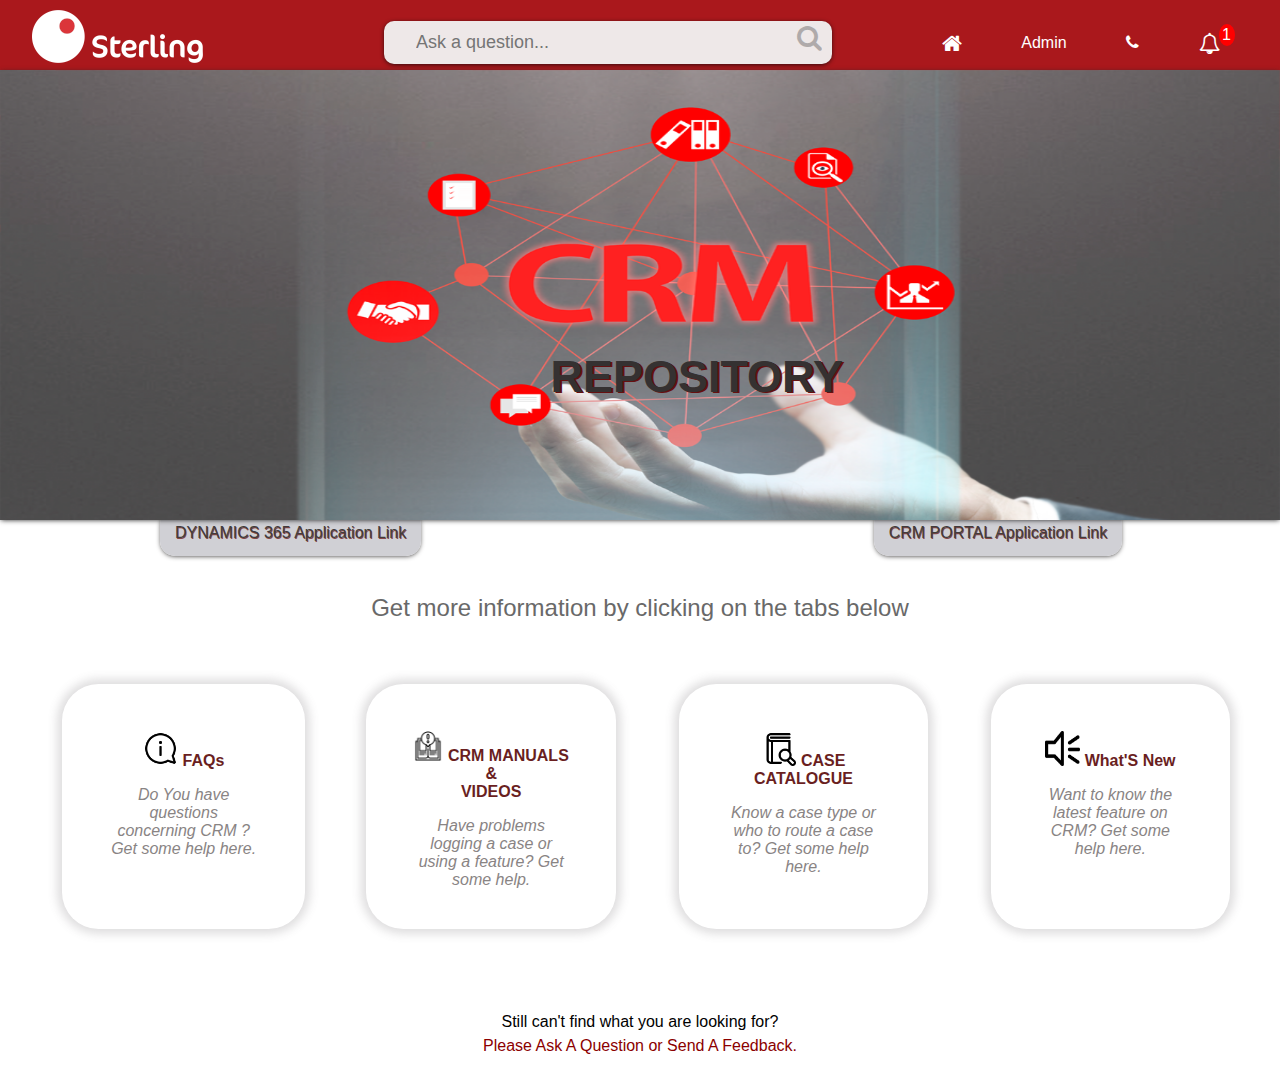
<file: index.html>
<!DOCTYPE html>
<html lang="en">

<head>
    <meta charset="UTF-8">
    <meta http-equiv="X-UA-Compatible" content="IE=edge">
    <meta name="viewport" content="width=device-width, initial-scale=1.0">
    <title>CRM Repository</title>
    <link rel="stylesheet" href="style.css">
    <link rel="stylesheet" href="https://cdnjs.cloudflare.com/ajax/libs/font-awesome/4.7.0/css/font-awesome.min.css">
</head>

<body>
    <div class="banner">
        <div>
            <img src="./images/Sterling_Portal_Logo.png" alt="sterling bank logo" class="sterl-logo" />

            <span class="hamburger"> <i class="fa fa-bars fa-2x"></i></span>

        </div>
        <ul class="nav">
            <div class="top-links">
                <li><a href="http://127.0.0.1:5500/"><i class="fa fa-home fa-lg"></i></a></li>
                <li><a href="./admin.html" class="new">Admin</a></li>
                <li><a href="http://127.0.0.1:5500/contact-us.html"><i class="fa fa-phone"></i>
                    </a></li>
                <li><a href="./what-new.html" class="new" target="_blank"><i class="fa fa-bell-o fa-lg"></i></a>
                    <a href="#" class="notification"><span class="badge">1</span></a>
                </li>
            </div>
        </ul>
    </div>
    <form>
        <div class="for-search">
            <label for="searchb" class="searchb"></label>
            <input type="text" id="searchb" placeholder="Ask a question..." name="search" class="inputt">
            <button class="search-but"><i class="fa fa-search fa-2x"></i></button>
        </div>
    </form>

    <div>
        <img src="./images/CRM-for-businesses.png" alt="crm picture" class="keyboard">
    </div>
    <div class="crm-links">
        <a href="https://sterlingbank.crm4.dynamics.com/" target="_blank" class="d365">DYNAMICS 365 Application Link</a>
        <a href="https://sterlingbankd365userportalprod.powerappsportals.com/" target="_blank" class="portal">CRM PORTAL
            Application Link</a>
    </div>
    <div class="repo">REPOSITORY</div>


    <h2 class="befor-tabs">Get more information by clicking on the tabs below</h2>

    <div class=" parent-box">
        <a href="http://127.0.0.1:5500/faq.html" class="link-box">
            <div class=" boxes">
                <img src="./images/faqq.png" class="icon" alt="faq icon">
                <b> FAQs</b>
                <em>
                    <P>Do You have questions concerning CRM ?
                        Get some help here.</P>
                </em>
            </div>
        </a>

        <a href="https://sterlingbankng.sharepoint.com/:f:/s/CRMTEAM/EglpJXOOFihIlAVuAeeyMuMBL1Mre--4ZSSI3ahmyPCLLg?e=Jxj2cK"
            target="_blank" class="link-box">
            <div class=" boxes">
                <img src="./images/manuall.png" class="iconn" alt="manual icon">
                <b> CRM MANUALS & <br>
                    VIDEOS </b>
                <em>
                    <p>Have problems logging a case or using a feature? Get some help.</p>
                </em>
            </div>
        </a>

        <a href="https://sterlingbankng.sharepoint.com/:x:/s/CRMTEAM/Edutfcwvo_NIoyUXlEytF3IBORtHcirEA1T_08N2vFJ03Q?e=1bJJv3"
            target="_blank" class="link-box">
            <div class=" boxes">
                <img src="./images/catalogue.png" class="icon" alt="case catalogue icon">
                <b>CASE CATALOGUE</b>
                <em>
                    <p>Know a case type or who to route a case to? Get some help here.</p>
                </em>
            </div>
        </a>

        <a href="http://127.0.0.1:5500/what-new.html" target="_blank" class="link-box">
            <div class=" boxes">
                <img src="./images/announcement.png" class="icon" alt="notice icon">
                <b> What'S New</b>
                <em>
                    <p>Want to know the latest feature on CRM? Get some help here.</p>
                </em>
            </div>
        </a>



    </div>
    <div class="ask-us">
        <P>Still can't find what you are looking for?</p>
        <a href="http://127.0.0.1:5500/contact-us.html" class="click-here">
            <p>Please Ask A Question or Send A Feedback.</p>
        </a>
    </div>

</body>

</html>
</file>
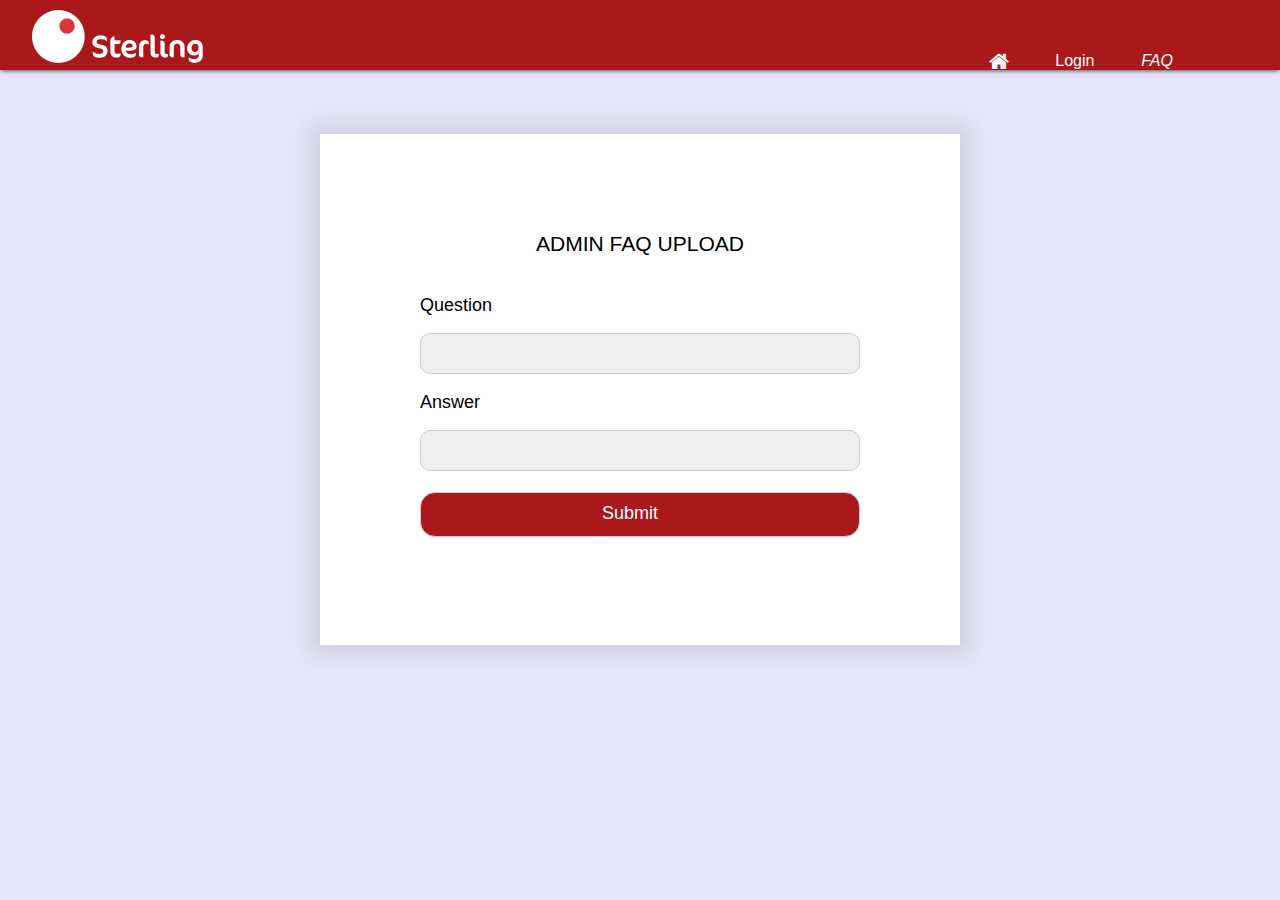
<file: admin.html>
<!DOCTYPE html>
<html lang="en">

<head>
    <meta charset="UTF-8">
    <meta http-equiv="X-UA-Compatible" content="IE=edge">
    <meta name="viewport" content="width=device-width, initial-scale=1.0">
    <title>Admin-FAQ</title>
    <link rel="stylesheet" href="admin.css">
    <link rel="stylesheet" href="https://cdnjs.cloudflare.com/ajax/libs/font-awesome/4.7.0/css/font-awesome.min.css">
</head>

<body>
    <div class="banner">
        <img src="./images/Sterling_Portal_Logo.png" alt="sterling bank logo" class="sterl-logo" />

        <span class="hamburger"> <i class="fa fa-bars fa-2x"></i></span>

        <ul class="nav">
            <div class="top-links">
                <li><a href="http://127.0.0.1:5500/"><i class="fa fa-home fa-lg"></i></a></li>
                <li><a href="http://127.0.0.1:5500/login.html">Login</a></li>
                <li><a href="./faq.html" class="new">FAQ</a></li>
            </div>
        </ul>
    </div>


    <div class="contact">
        <h3 class="admin">ADMIN FAQ UPLOAD</h3>
        <form action="/faq.html">
            <label for="namee">Question</label><br>
            <input type="text" id="namee" name="namee"><br>
            <label for="textarea">Answer</label><br>
            <input type="textarea" id="textarea" name="details"><br>
            <input type="submit">
        </form>
    </div>

</body>

</html>
</file>
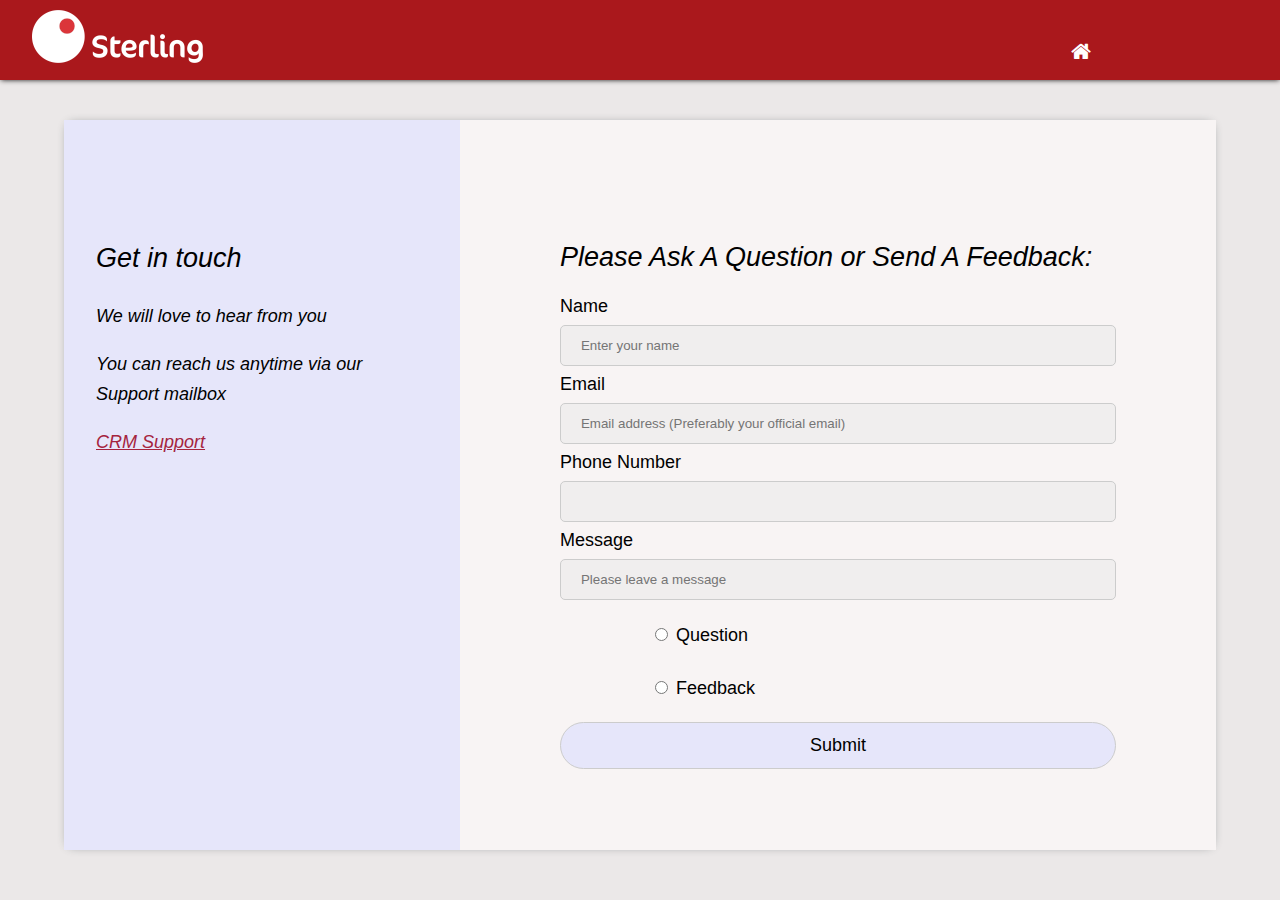
<file: contact-us.html>
<!DOCTYPE html>
<html lang="en">

<head>
    <meta charset="UTF-8">
    <meta http-equiv="X-UA-Compatible" content="IE=edge">
    <meta name="viewport" content="width=device-width, initial-scale=1.0">
    <title>Contact Us</title>
    <link rel="stylesheet" href="contact-us.css">
    <link rel="stylesheet" href="https://cdnjs.cloudflare.com/ajax/libs/font-awesome/4.7.0/css/font-awesome.min.css">
</head>

<body>
    <div class="banner">
        <img src="./images/Sterling_Portal_Logo.png" alt="sterling bank logo" class="sterl-logo" />
        <span class="hamburger"> <i class="fa fa-bars fa-2x"></i></span>
        <ul class="nav">
            <div class="top-links">
                <li><a href="http://127.0.0.1:5500/"><i class="fa fa-home fa-lg"></i></a></li>
            </div>
        </ul>
    </div>

    <div class="container">
        <section class=" empty">
            <h2>Get in touch</h2>
            <div class=" in-touch">
                <p>We will love to hear from you</p>
                <p>You can reach us anytime via our Support mailbox</p>
                <p><a href="mailto:dynamics365crm.support@sterling.ng" target="_blank" class="maill">CRM Support</a>
                </p>
            </div>
        </section>

        <div class="contact">
            <h2 style="font-style: oblique;">Please Ask A Question or Send A Feedback: </h2>
            <form action="">
                <label for="namee">Name</label><br>
                <input type="text" id="namee" name="namee" placeholder="Enter your name"><br>
                <label for="emaill">Email</label><br>
                <input type="email" id="emaill" name="emaill"
                    placeholder="Email address (Preferably your official email)"><br>
                <label for="number">Phone Number</label><br>
                <input type="phone" id="number" name="number"><br>
                <label for="questions">Message</label><br>
                <input type="text" id="questions" name="questions" placeholder="Please leave a message"><br>
                <input type="radio" id="question" name="choice">
                <label for="question">Question</label><br>
                <input type="radio" id="feedback" name="choice">
                <label for="feedback">Feedback</label><br>
                <input type="submit">
            </form>
        </div>

    </div>


</body>

</html>
</file>
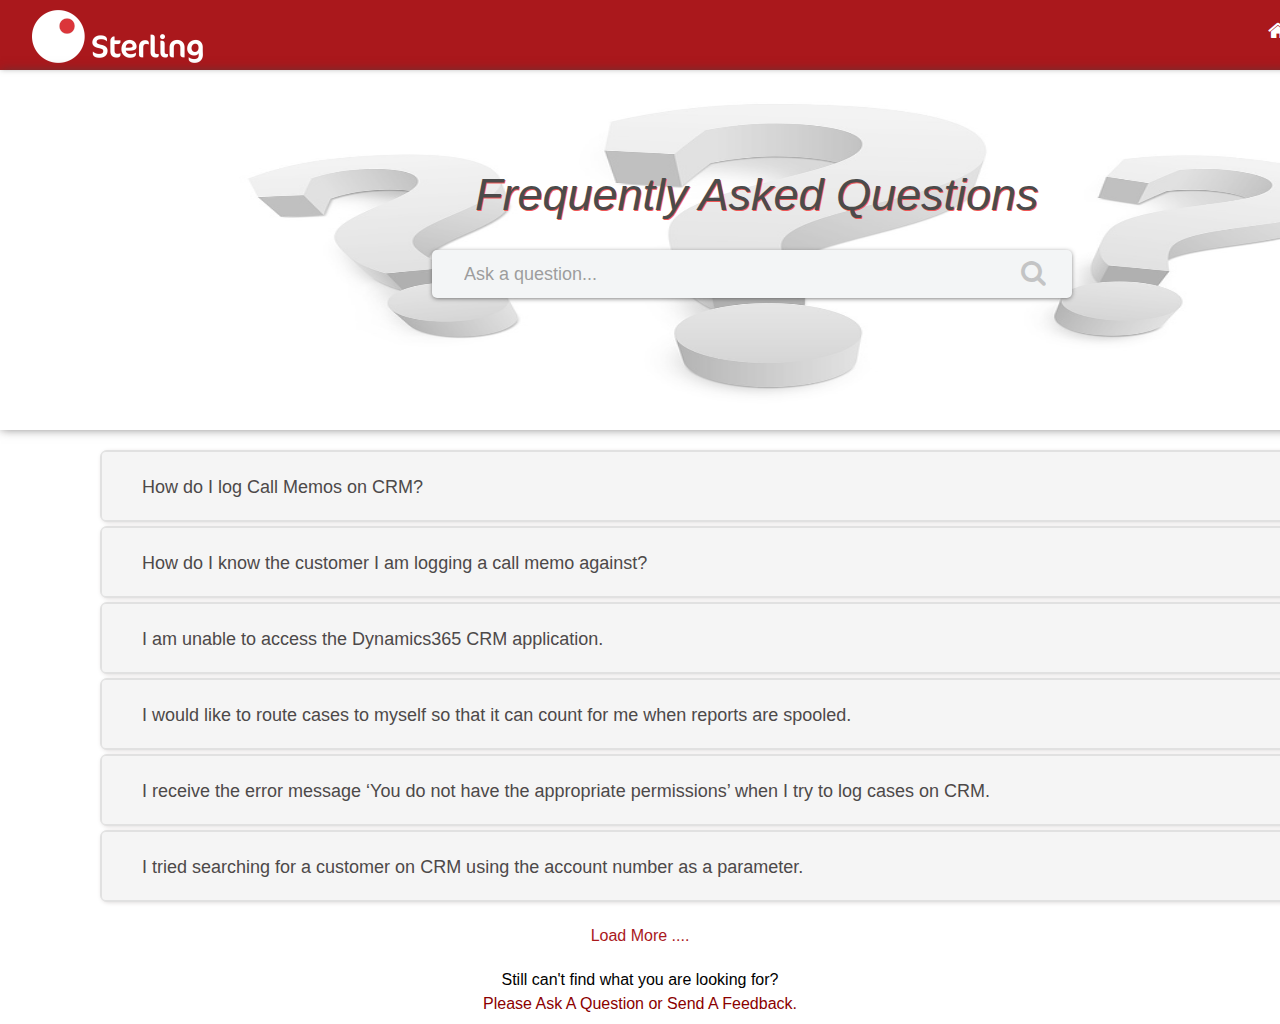
<file: faq.html>
<!DOCTYPE html>
<html lang="en">

<head>
    <meta charset="UTF-8">
    <meta http-equiv="X-UA-Compatible" content="IE=edge">
    <meta name="viewport" content="width=device-width, initial-scale=1.0">
    <title>FAQ</title>
    <link rel="stylesheet" href="faq.css">
    <link rel="stylesheet" href="https://cdnjs.cloudflare.com/ajax/libs/font-awesome/4.7.0/css/font-awesome.min.css">
</head>

<body>
    <div class="banner">
        <div>
            <img src="./images/Sterling_Portal_Logo.png" alt="sterling bank logo" class="sterl-logo" />

            <span class="hamburger"> <i class="fa fa-bars fa-2x"></i></span>

        </div>


        <ul class="nav">
            <div class="top-links">
                <li><a href="http://127.0.0.1:5500/"><i class="fa fa-home fa-lg"></i></a></li>
                <li><a href="./admin.html" class="new">Admin</a></li>
                <!-- <li><a href="http://127.0.0.1:5500/contact-us.html"><i class="fa fa-address-book fa-lg"></i> -->
                </a></li>
            </div>
        </ul>
    </div>

    <div class="container">
        <img src="./images/question-mark-452707_1280.jpeg" class="image" alt="faq image">
        <div class="textt">
            <p>Frequently Asked Questions</p>
        </div>

        <form>
            <div class="for-search">
                <label for="searchb" class="searchb"></label>
                <input type="text" id="searchb" placeholder="Ask a question..." name="search" class="inputt">
                <button class="search-but"><i class="fa fa-search fa-2x"></i></button>
            </div>
        </form>
    </div>


    <div class="faq">
        <section class="dbod">
            <input id="faq-a" type="checkbox">
            <label for="faq-a">
                <h4 class="question"><b>How do I log Call Memos on CRM?</b></h4>
                <div class="faq-arrow"></div>
                <p class="answer"> Portal User: <br>
                    Scroll to the menu on the top right area of the User Portal landing page
                    Select Individual or Company depending on the account. <br>
                    The Customer’s name pops up in the full name field on the left. <br>
                    Scroll down until you locate the “Create Call Memo” link and click
                    Open the Call Memo form, enter the required details and save. <br>
                    <br>
                    Dynamics365 User: <br>
                    Launch the Sterling Bank- Sales App.
                    Navigate to the left menu bar on your screen and click on Call Memos (under My Sales). <br>
                    On the top row bar, click on Call Memo (in between Phone Call and Service Activity) to open the
                    form. <br>
                    Enter the required fields and Save.
                </p>
        </section>
        </label>


        <section class="dbod">
            <input id="faq-b" type="checkbox">
            <label for="faq-b">
                <h4 class="question"><b>How do I know the customer I am logging a call memo against?</b></h4>
                <div class="faq-arrow"></div>
                <p class="answer">After selecting Individual or Corporate at the top right of the dashboard.
                    There is a Search view on the right.
                    Input the required parameter and click Search.
                    The customer’s name would be populated at the left side of the portal </p>
        </section>
        </label>


        <section class="dbod">
            <input id="faq-c" type="checkbox">
            <label for="faq-c">
                <h4 class="question"><b>I am unable to access the Dynamics365 CRM application.</b></h4>
                <div class="faq-arrow"></div>
                <p class="answer">A Dynamics365 license is required to access the application. We currently have a
                    limited number of licenses and are unable to assign D-365 licenses to all users. The available
                    alternative is to request access to the User Portal through Technology and Digital Compliance (IT
                    Control) on Request Management Portal. </p>
        </section>
        </label>


        <section class="dbod">
            <input id="faq-d" type="checkbox">
            <label for="faq-d">
                <h4 class="question"><b>I would like to route cases to myself so that it can count for me when reports
                        are spooled. </b></h4>
                <div class="faq-arrow"></div>
                <p class="answer">The systems (Dynamics365 and CRM User Portal) is synched to the Active Directory. The
                    system automatically assigns the case to you where you are not routing to another resolution team.
                    <br>
                    After filling the necessary fields, leave the ‘manual route to’ field blank.
                </p>
        </section>
        </label>


        <section class="dbod">
            <input id="faq-e" type="checkbox">
            <label for="faq-e">
                <h4 class="question"><b>I receive the error message ‘You do not have the appropriate permissions’ when I
                        try to log cases on CRM.</b></h4>
                <div class="faq-arrow"></div>
                <p class="answer">This Error message occurs when: <br>
                    You try to manual route Specific case Categories. For the case Categories (Specta Extreme, Specta
                    Basic, Dispute and Dispute NIB), the CRM system automatically routes these cases to the right
                    resolution teams. <br>
                    You try submitting a case after generating a case ID. </p>
        </section>
        </label>

        <section class="dbod">
            <input id="faq-f" type="checkbox">
            <label for="faq-f">
                <h4 class="question"><b>I tried searching for a customer on CRM using the account number as a
                        parameter.</b></h4>
                <div class="faq-arrow"></div>
                <p class="answer">The available parameters in searching for a customer on CRM are- <br>
                    Name <br>
                    BVN <br>
                    The customer’s registered phone number <br>
                    The Customer’s Email Address <br>
                    The Customer ID/Base Number/CIF </p>
        </section>
        </label>
    </div>

    <a href="#">
        <div class="load">Load More ....</div>
    </a>

    <div class="ask-us">
        <P>Still can't find what you are looking for?</p>
        <a href="http://127.0.0.1:5500/contact-us.html" class="click-here">
            <p>Please Ask A Question or Send A Feedback.</p>
        </a>
    </div>
    <script src="./faq.js"></script>
</body>

</html>
</file>
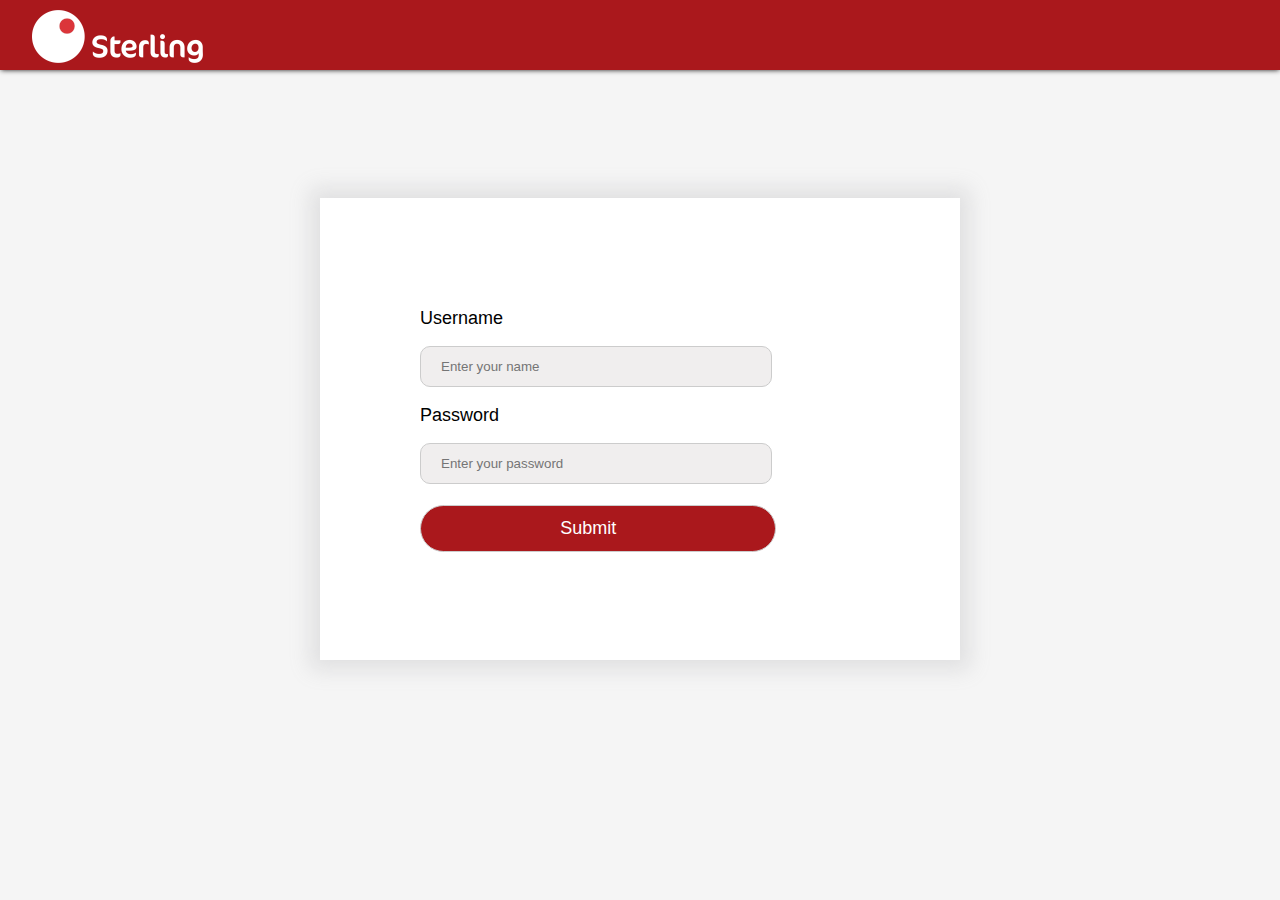
<file: login.html>
<!DOCTYPE html>
<html lang="en">

<head>
    <meta charset="UTF-8">
    <meta http-equiv="X-UA-Compatible" content="IE=edge">
    <meta name="viewport" content="width=device-width, initial-scale=1.0">
    <title>LOGIN</title>
    <link rel="stylesheet" href="login.css">
    <link rel="stylesheet" href="https://cdnjs.cloudflare.com/ajax/libs/font-awesome/4.7.0/css/font-awesome.min.css">
</head>

<body>

    <div class="banner">
        <img src="./images/Sterling_Portal_Logo.png" alt="sterling bank logo" />

        <ul class="nav">
            <div class="top-links">
                <li><a href="http://127.0.0.1:5500/"><i class="fa fa-home fa-lg"></i></a></li>

            </div>
        </ul>
    </div>

    <div class="contact">
        <form action="./admin.html">
            <label for="namee">Username</label><br>
            <input type="text" id="namee" name="namee" placeholder="Enter your name"><br>
            <label for="Password">Password</label><br>
            <input type="password" id="email" name="emaill" placeholder="Enter your password"><br>
            <input type="submit">
        </form>
    </div>

</body>

</html>
</file>
<file: style.css>
* {
  box-sizing: border-box;
  font-family: -apple-system, BlinkMacSystemFont, "Segoe UI", Roboto, Oxygen,
    Ubuntu, Cantarell, "Open Sans", "Helvetica Neue", sans-serif;
  font-weight: 400;
}

body,
html {
  margin: 0;
  padding: 0;
}

.banner {
  width: 100%;
  height: 70px;
  background-color: #aa181c;
  padding-left: 2rem;
  padding-top: 0.6rem;
  color: white;
  box-shadow: 0 1px 5px -1px #1a1818;
  position: relative;
}

.top-links {
  display: flex;
  justify-content: space-between;
  padding-left: 72%;
  padding-right: 5%;
  font-weight: 500;
  font-size: medium;
  margin-top: -3%;
  list-style-type: none;
  position: relative;
}

a:link,
a:visited,
a.top-links {
  color: white;
  text-decoration: none;
}

a:hover {
  color: rgb(187, 187, 209);
}

a.click-here {
  color: darkred;
}

.keyboard {
  width: 100vw;
  height: 50vh;
  box-shadow: 0 1px 5px -1px #232323;
  opacity: 1;
  position: relative;
}
.befor-tabs {
  color: dimgrey;
  text-align: center;
  padding: 2rem;
}

.parent-box {
  padding-left: 2rem;
  margin-top: 1rem;
  display: flex;
  margin-left: 20px;
}
.boxes {
  height: 85%;
  width: 80%;
  padding: 50px;
  margin: 10px;
  text-align: center;
  background-color: white;
  border-radius: 15%;
  box-shadow: 0px 0px 10px 5px rgba(93, 90, 96, 0.2);
}
em {
  color: rgb(137, 132, 132);
}

a.link-box {
  color: rgb(106, 31, 31);
  text-decoration: none;
}
a.link-box :hover {
  color: darkred;
  text-decoration: none;
  background-color: rgb(244, 246, 241);
}
.hamburger {
  display: none;
}
.ask-us {
  margin-top: 3.5rem;
  text-align: center;
  line-height: 0.5;
}

.icon {
  width: 35px;
  height: 35px;
}
.iconn {
  width: 30px;
  height: 30px;
}

.notification:hover {
  background: red;
}

.notification .badge {
  position: absolute;
  top: -10px;
  right: 70px;
  padding: 2px 4px 2px 3px;
  border-radius: 50%;
  font-weight: 300;
  background: red;
  color: white;
}
.inputt {
  width: 35%;
  height: 45px;
  background-color: rgb(238, 232, 232);
  border: none;
  border-radius: 10px;
  box-shadow: 0 1px 5px -1px #070707;
  position: absolute;
  top: 1.7%;
  left: 30%;
  padding-left: 2rem;
  font-size: large;
}

.search-but {
  width: 82px;
  height: 47px;
  background-color: transparent;
  color: rgb(33, 31, 31);
  position: absolute;
  border: none;
  top: 1.7%;
  left: 60%;
  opacity: 0.3;
}

.repo {
  position: absolute;
  left: 45.5%;
  top: 37%;
  font-size: 45px;
  font-weight: 900;
  color: #353131;
  font-family: "Trebuchet MS", "Lucida Sans Unicode", "Lucida Grande",
    "Lucida Sans", Arial, sans-serif;
  text-shadow: 2px 1px #661010;
  display: flex;
  justify-content: center;
}
b {
  font-weight: 700;
}
a.crm-links {
  display: flex;
  justify-content: space-between;
  position: absolute;
}
a.d365 {
  color: rgb(65, 61, 61);
  width: 150px;
  height: 20px;
  background-color: rgb(208, 208, 213);
  padding: 15px;
  margin-left: 15rem;
  border-radius: 15px;
  text-align: center;
  box-shadow: 0 1px 5px -1px #302e2e;
  text-shadow: 0.8px 0.5px #864646;
}
a.portal {
  color: rgb(65, 61, 61);
  width: 150px;
  height: 20px;
  background-color: rgb(208, 208, 213);
  padding: 15px;
  margin-left: 42rem;
  border-radius: 15px;
  text-align: center;
  box-shadow: 0 1px 5px -1px #302e2e;
  text-shadow: 0.8px 0.5px #864646;
}
a.d365:hover {
  background-color: rgb(244, 244, 248);
  /* text-decoration: underline transparent; */
}
a.portal:hover {
  background-color: rgb(244, 244, 248);
  /* text-decoration: underline transparent; */
}

@media (min-width: 980px) and (max-width: 1500px) {
  .banner {
    width: 100%;
    height: 70px;
    background-color: #aa181c;
    padding-left: 2rem;
    padding-top: 0.6rem;
    color: white;
    box-shadow: 0 1px 5px -1px #1a1818;
    position: relative;
  }

  .top-links {
    margin-top: -4%;
  }

  .keyboard {
    width: 100vw;
    height: 50vh;
    position: relative;
  }
  .parent-box {
    padding-left: 2rem;
    margin-top: 1rem;
    display: flex;
    margin-left: 20px;
  }
  .boxes {
    height: 85%;
    width: 80%;
    padding: 47px;
    margin: 10px;
  }

  a.link-box {
    color: rgb(106, 31, 31);
    text-decoration: none;
  }
  a.link-box :hover {
    color: darkred;
    text-decoration: none;
    background-color: rgb(244, 246, 241);
  }
  .hamburger {
    display: none;
  }
  .ask-us {
    margin-top: 3.5rem;
    text-align: center;
    line-height: 0.5;
  }

  .notification .badge {
    top: -10px;
    right: 45px;
  }
  .inputt {
    width: 35%;
    height: 43px;
    top: 2.3%;
    left: 30%;
  }

  .search-but {
    top: 1.7%;
    left: 60%;
  }

  .repo {
    top: 39%;
    left: 43%;
    display: flex;
    justify-content: center;
  }
  a.crm-links {
    display: flex;
    justify-content: space-between;
    position: absolute;
    margin-bottom: 20px;
    padding-bottom: 20px;
  }
  a.d365 {
    width: 150px;
    height: 20px;
    padding: 15px;
    margin-left: 10rem;
    margin-bottom: 20px;
    width: 150px;
  }
  a.portal {
    width: 150px;
    height: 20px;
    padding: 15px;
    margin-left: 28rem;
    margin-bottom: 20px;
  }
}

@media (min-width: 650px) and (max-width: 979px) {
  .body.html {
    max-width: 100vw;
    position: relative;
    height: 100vh;
  }
  .hamburger {
    display: inline-block;
    position: absolute;
    right: 30px;
    top: 26px;
  }
  .nav {
    display: none;
  }
  .boxes {
    height: 84%;
    width: 90%;
    padding: 20px;
    margin: 10px;
    margin-left: -16px;
    border-radius: 10px;
  }
  .ask-us {
    margin-bottom: 0px;
  }
  .keyboard {
    width: 100vw;
    height: 45vh;
    position: relative;
  }
  .repo {
    position: absolute;
    left: 37.5%;
    top: 34%;
    font-size: 33px;
    font-weight: 700;
    display: flex;
    justify-content: center;
  }
  .befor-tabs {
    padding: 0%;
  }
  .sterl-logo {
    width: 120px;
    margin-top: 10px;
    margin-left: -20px;
  }
  .search-but {
    width: 40px;
    height: 25px;
    top: 3.5%;
    left: 73%;
  }
  .inputt {
    width: 59%;
    height: 37px;
    top: 2.8%;
    left: 22%;
    font-size: medium;
    margin-left: 15px;
  }
  a.crm-links {
    display: flex;
    justify-content: space-between;
    position: absolute;
    margin-bottom: 20px;
    padding-bottom: 20px;
  }
  a.d365 {
    width: 80px;
    height: 25px;
    padding: 8px;
    margin-left: 2rem;
    margin-bottom: 20px;
  }
  a.portal {
    width: 80px;
    height: 20px;
    padding: 8px;
    margin-left: 5rem;
    margin-bottom: 20px;
  }
}
@media (min-width: 480px) and (max-width: 649px) {
  .body.html {
    max-width: 100vw;
    position: relative;
  }
  .hamburger {
    display: inline-block;
    position: absolute;
    right: 30px;
    top: 26px;
  }
  .nav {
    display: none;
  }
  .parent-box {
    flex-direction: column;
  }
  .boxes {
    height: 20%;
    width: 80%;
    padding: 30px;
    margin: 9px;
    margin-left: 35px;
    border-radius: 25px;
    /* margin-right: 35px; */
  }
  .ask-us {
    margin-bottom: 0px;
  }
  .keyboard {
    width: 100vw;
    height: 35vh;
  }
  .repo {
    position: absolute;
    left: 35.5%;
    top: 29%;
    font-size: 32px;
    font-weight: 500;
    display: flex;
    justify-content: center;
  }
  .befor-tabs {
    padding: 0%;
  }
  .sterl-logo {
    width: 125px;
    margin-top: 10px;
    margin-left: -20px;
  }
  .search-but {
    width: 40px;
    height: 25px;
    top: 37.4%;
    left: 69%;
  }
  .inputt {
    width: 59%;
    height: 33px;
    top: 37%;
    left: 20%;
    font-size: medium;
  }
  .befor-tabs {
    padding: 1rem;
    font-size: 22px;
  }
  a.crm-links {
    display: flex;
    justify-content: space-between;
    position: absolute;
  }
  a.d365 {
    color: rgb(65, 61, 61);
    width: 60px;
    height: 25px;
    padding: 5px;
    margin-left: 0rem;
  }
  a.portal {
    color: rgb(65, 61, 61);
    width: 60px;
    height: 20px;
    padding: 5px;
    margin-left: 1rem;
  }
}

@media (max-width: 489px) {
  .body.html {
    max-width: 100vw;
    position: relative;
  }
  .hamburger {
    display: inline-block;
    position: absolute;
    right: 30px;
    top: 26px;
  }
  .nav {
    display: none;
  }
  .parent-box {
    flex-direction: column;
  }
  .boxes {
    height: 20%;
    width: 90%;
    padding: 30px;
    /* margin: 10px; */
    margin-left: 1px;
    border-radius: 25px;
  }
  .ask-us {
    margin-bottom: 0px;
  }
  .keyboard {
    width: 100vw;
    height: 30vh;
  }
  .repo {
    position: absolute;
    left: 9rem;
    top: 26%;
    font-size: 29px;
    font-weight: 500;
  }
  .befor-tabs {
    padding: 0%;
  }
  .sterl-logo {
    width: 100px;
    margin-top: 10px;
    margin-left: -20px;
  }
  .search-but {
    width: 40px;
    height: 25px;
    top: 33.4%;
    left: 65%;
  }
  .inputt {
    width: 59%;
    height: 33px;
    top: 33%;
    left: 20%;
    font-size: medium;
  }
  .befor-tabs {
    padding: 1rem;
    font-size: 22px;
  }
  a.crm-links {
    display: flex;
    justify-content: space-between;
    position: absolute;
  }
  a.d365 {
    display: none;
  }
  a.portal {
    display: none;
  }
}
</file>
<file: admin.css>
* {
  box-sizing: border-box;
  font-family: -apple-system, BlinkMacSystemFont, "Segoe UI", Roboto, Oxygen,
    Ubuntu, Cantarell, "Open Sans", "Helvetica Neue", sans-serif;
  font-weight: 400;
}

body,
html {
  margin: 0;
  padding: 0;
  background-color: lavender;
}

.banner {
  width: 100%;
  height: 70px;
  background-color: #aa181c;
  padding-left: 2rem;
  padding-top: 0.6rem;
  color: white;
  box-shadow: 0 1px 5px -1px #1a1818;
}

.top-links {
  display: flex;
  justify-content: space-evenly;
  padding-left: 72%;
  padding-right: 5%;
  font-weight: 500;
  font-size: medium;
  margin-top: -2.5%;
  list-style-type: none;
}

a:link,
a:visited,
a.top-links {
  color: white;
  text-decoration: none;
}

a:hover {
  color: rgb(205, 205, 226);
  text-decoration: underline;
}
a.new {
  font-style: oblique;
}
a.click-here {
  color: darkred;
}

.contact {
  background-color: white;
  width: 50%;
  padding-left: 500%;
  padding: 100px;
  font-weight: 200;
  font-size: large;
  margin-left: 25%;
  margin-top: 5%;
  font-weight: 700;
  font-size: large;
  line-height: 40px;
  box-shadow: 0px 0px 20px 10px rgba(127, 125, 130, 0.2);
}

input[type="textarea"],
input[type="text"] {
  width: 100%;
  padding: 12px 20px;
  margin: 8px 0;
  display: inline-block;
  border: 1px solid #ccc;
  background-color: rgb(240, 238, 238);
  border-radius: 10px;
}

input:hover {
  background-color: white;
}

input[type="submit"] {
  width: 100%;
  padding: 12px 20px;
  padding-top: 10px;
  margin: 8px 0;
  padding-left: 0%;
  display: inline-block;
  border: 1px solid #ccc;
  background-color: #aa181c;
  border-radius: 15px;
  font-size: large;
  font-weight: 500;
  margin-top: 3%;
  color: white;
}
input[type="submit"]:hover {
  background-color: rgb(170, 114, 115);
}
.admin {
  text-align: center;
  margin-top: -10px;
}
.hamburger {
  display: none;
}
@media (min-width: 1300px) and (max-width: 1500px) {
  .top-links {
    margin-top: -3rem;
  }
}
@media (min-width: 851px) and (max-width: 1200px){
  .hamburger {
    display: none;
  }
  .contact {
    width: 600px;
  }
  .top-links {
    margin-top: -3rem;
  }

}

@media (min-width: 671px) and (max-width: 850px) {
  .hamburger {
    display: inline-block;
    position: absolute;
    right: 30px;
    top: 26px;
  }
  .nav {
    display: none;
}
    .contact {
    width: 540px;
    margin-left: 7rem;
  
  } 
}
@media (min-width: 481px) and (max-width: 670px) {
  .hamburger {
    display: inline-block;
    position: absolute;
    right: 30px;
    top: 26px;
  }
  .nav {
    display: none;
}
    .contact {
    width: 450px;
    margin-left: 70px;
  
  } 
}

@media (max-width: 480px) {

  .hamburger {
    display: inline-block;
    position: absolute;
    right: 30px;
    top: 26px;
  }
  .nav {
    display: none;
}
  .contact {
    width: 340px;
    height: 500px;
    font-weight: 200;
    font-size: small;
    margin-left: 35px;
    margin-top: 13%;
    font-weight: 400;
    font-size:medium;
    line-height: 20px;
    padding-left: 0;
    padding: 20px;
  }

  input[type="textarea"],
  input[type="text"] {
    width: 100%;
    padding: 12px 2px;
    margin: 7px 0;
    
  }
  
  input[type="submit"] {
    width: 100%;
    padding: 12px 20px;
    padding-top: 10px;
    margin: 8px 0;
    padding-left: 0%;
    font-weight: 400;
    margin-top: 30px;
  }

  .admin {
    margin-top: 20px;
    margin-bottom: 40px;
  }
</file>
<file: contact-us.css>
* {
  box-sizing: border-box;
  font-family: -apple-system, BlinkMacSystemFont, "Segoe UI", Roboto, Oxygen,
    Ubuntu, Cantarell, "Open Sans", "Helvetica Neue", sans-serif;
  font-weight: 400;
}

body,
html {
  margin: 0;
  padding: 0;
  background-color: rgb(235, 232, 232);
}

.banner {
  width: 100%;
  height: 70px;
  background-color: #aa181c;
  padding-left: 2rem;
  padding-top: 0.6rem;
  color: white;
  box-shadow: 0px 1px 5px -1px #1a1818;
}

.top-links {
  display: flex;
  justify-content: space-evenly;
  padding-left: 72%;
  padding-right: 5%;
  font-weight: 500;
  font-size: medium;
  margin-top: -2.5%;
  list-style-type: none;
}

a:link,
a:visited,
a.top-links {
  color: white;
  text-decoration: none;
}

a:hover {
  color: rgb(205, 205, 226);
  text-decoration: underline;
}
a.new {
  font-style: oblique;
}
a.click-here {
  color: darkred;
}
a.maill {
  color: rgb(165, 36, 62);
  text-decoration: underline;
}

a.maill:hover {
  color: rgb(227, 93, 120);
}

.hamburger {
  display: none;
}

.container {
  width: 70%;
  height: 80vh;
  background-color: rgb(227, 227, 247);
  margin: auto;
  display: flex;
  justify-content: space-evenly;
  margin-top: 60px;
  border-radius: 10px;
  box-shadow: 0px 0px 10px -3px #939799;
}
.empty {
  background-color: lavender;
  width: 40%;
  padding: 95px;
  font-weight: 300;
  font-style: oblique;
  font-size: large;
  line-height: 40px;
}
.in-touch {
  line-height: 30px;
}

.contact {
  background-color: rgb(248, 244, 244);
  width: 70%;
  padding: 100px;
  font-weight: 200;
  font-size: large;
}

input[type="email"],
input[type="phone"],
input[type="text"] {
  width: 100%;
  padding: 12px 20px;
  margin: 8px 0;
  display: inline-block;
  border: 1px solid #ccc;
  box-sizing: border-box;
  background-color: rgb(240, 238, 238);
  border-radius: 5px;
}

input:hover {
  background-color: white;
}

input[type="submit"] {
  width: 100%;
  padding: 12px 20px;
  margin: 8px 0;
  display: inline-block;
  border: 1px solid #ccc;
  box-sizing: border-box;
  background-color: lavender;
  border-radius: 50px;
  font-size: large;
}
input[type="submit"]:hover {
  background-color: rgb(190, 202, 217);
}

input[type="radio"] {
  margin-top: 20px;
  margin-bottom: 20px;
  margin-left: 95px;
}

#questions {
  line-height: 10px;
}
.hamburger {
  display: none;
}

@media (min-width: 801px) and (max-width: 1500px) {
  .container {
    width: 90%;
    height: 730px;
    margin-top: 40px;
    margin-bottom: 40px;
  }

  .banner {
    height: 80px;
  }
  .top-links {
    margin-top: -2.5rem;
  }
  .hamburger {
    display: none;
  }

  .empty {
    padding: 30px;
    padding-top: 6rem;
    padding-left: 2rem;
  }
  .contact {
    width: 75%;
  }
}

@media (min-width: 639px) and (max-width: 800px) {
  .container {
    width: 600px;
    height: auto;
    padding: 50px;
    margin-top: 100px;
    border-radius: 100px;
  }
  .banner {
    height: 80px;
  }
  .top-links {
    margin-top: -3rem;
  }
  .hamburger {
    display: inline-block;
    position: absolute;
    right: 30px;
    top: 26px;
  }
  .nav {
    display: none;
  }
  .empty {
    width: 500px;
    padding: 70px;
    line-height: 5px;
    border-radius: 50px;
    margin-top: 0;
  }

  .contact {
    display: none;
  }
}
@media (min-width: 300px) and (max-width: 638px) {
  .container {
    width: 350px;
    height: auto;
    padding: 50px;
    margin-top: 70px;
    border-radius: 100px;
  }
  .banner {
    height: 80px;
  }
  .top-links {
    margin-top: -3rem;
  }
  .hamburger {
    display: inline-block;
    position: absolute;
    right: 30px;
    top: 26px;
  }
  .nav {
    display: none;
  }
  .empty {
    width: 300px;
    padding: 30px;
    line-height: 5px;
    border-radius: 50px;
    margin-top: 0;
  }

  .contact {
    display: none;
  }
}
</file>
<file: faq.css>
* {
  box-sizing: border-box;
  font-family: -apple-system, BlinkMacSystemFont, "Segoe UI", Roboto, Oxygen,
    Ubuntu, Cantarell, "Open Sans", "Helvetica Neue", sans-serif;
  font-weight: 400;
}

body,
html {
  margin: 0;
  padding: 0;
  background-color: white;
}
.banner {
  width: 100%;
  height: 70px;
  background-color: #aa181c;
  padding-left: 2rem;
  padding-top: 0.6rem;
  color: white;
  box-shadow: 0 1px 5px -1px #313030;
}

.top-links {
  display: flex;
  justify-content: space-evenly;
  padding-left: 72%;
  padding-right: 5%;
  font-weight: 500;
  font-size: medium;
  margin-top: -2.5%;
  list-style-type: none;
}

a:link,
a:visited,
a.top-links {
  color: white;
  text-decoration: none;
}

a:hover {
  color: rgb(205, 205, 226);
  text-decoration: underline;
}
a.new {
  font-style: oblique;
}
a.click-here {
  color: darkred;
}

.container {
  width: 100vmax;
  height: 36vh;
  box-shadow: 0px 0px 10px -1px #454242;
  opacity: 0.7;
  position: relative;
  margin-bottom: 20px;
}

.image {
  width: 100vmax;
  height: 36vh;
}
.textt {
  color: black;
  position: absolute;
  top: 15%;
  left: 32%;
  font-size: 45px;
  font-weight: 100;
  font-style: oblique;
  text-shadow: 1px 1px #ea1212;
}

.inputt {
  width: 40%;
  height: 48px;
  background-color: rgb(239, 242, 243);
  border: none;
  border-radius: 5px;
  box-shadow: 0 1px 5px -1px #070707;
  position: absolute;
  top: 50%;
  left: 27%;
  padding-left: 2rem;
  font-size: large;
}

.search-but {
  width: 82px;
  height: 47px;
  background-color: transparent;
  color: rgb(17, 15, 15);
  position: absolute;
  border: none;
  top: 50%;
  left: 62%;
  opacity: 0.3;
}

.faq label {
  display: block;
  position: relative;
  overflow: hidden;
  cursor: pointer;
  height: 30px;
  padding-top: 1px;
  width: 1100px;
  margin: 0 auto;
  background-color: whitesmoke;
  border-radius: 4px;
  border: 1px solid #e1e1e1;
  font-size: large;
  border-bottom: 1px solid #e1e1e1;
}

.faq input[type="checkbox"] {
  display: none;
}
.faq .faq-arrow {
  width: 11px;
  height: 11px;
  transition: transform 0.2s;
  transition-timing-function: cubic-bezier(0.68, -0.55, 0.265, 1.55);
  border-top: 2px solid rgba(0, 0, 0, 0.33);
  border-right: 2px solid rgba(0, 0, 0, 0.33);
  float: right;
  position: relative;
  top: -39px;
  right: 20px;
  transform: rotate(45deg);
  -webkit-transform: rotate(45deg);
}

.faq input[type="checkbox"]:checked + label > .faq-arrow {
  transition: transform 0s;
  transform: rotate(135deg);
}
.faq input[type="checkbox"]:checked + label {
  display: block;
  background: rgb(255, 255, 255) !important;
  height: 300px;
  transition: 0s;
}

.faq input[type="checkbox"]:not(:checked) + label {
  /* display: block;
  transition: 0.2s; */
  height: 70px;
}

.search-but :hover {
  cursor: pointer;
}

.dbod {
  width: 1100px;
  margin: 0 auto;
  background: rgb(249, 247, 242);
  border: 1px solid #e1e1e1;
  font-size: large;
  box-shadow: 1px 1px 5px -1px #d4cfcf;
  margin-bottom: 2px;
  border-radius: 7px;
}

.question {
  color: rgb(77, 73, 73) !important;
  text-indent: 20px;
  padding-left: 20px;
}

.answer {
  color: black;
  width: 100%;
  padding-left: 40px;
  border-top: 1px solid rgb(207, 192, 192);
  padding-top: 20px;
  text-align: left;
}

.load {
  text-align: center;
  line-height: 0.5;
  margin-top: 10px;
  margin-bottom: 10px;
  padding: 20px;
  color: #aa181c;
  font-size: medium;
}

.load:hover {
  color: #914a4d;
}
.ask-us {
  margin-top: 3.5rem;
  text-align: center;
  line-height: 0.5;
  margin-top: 4px;
}
.hamburger {
  display: none;
}

@media (min-width: 1300px) and (max-width: 1500px) {
  .hamburger {
    display: none;
  }
  .top-links {
    margin-top: -4%;
  }
  .container {
    width: 100vmax;
    height: 38vh;
  }
  .image {
    width: 100vw;
    height: 37vh;
  }
  .banner {
    width: 1600px;
  }
  .container {
    width: 1600px;
  }
  .faq label {
    width: 1400px;
  }
  .dbod {
    width: 1400px;
    font-size: medium;
    margin-bottom: 4px;
    margin-left: 100px;
  }

  .answer {
    width: 100%;
    padding-left: 10px;
    padding-top: 15px;
  }
  .textt {
    top: 5%;
    left: 475px;
  }
  .faq input[type="checkbox"]:checked + label {
    height: 533px;
  }
}
@media (min-width: 951px) and (max-width: 1299px) {
  .hamburger {
    display: none;
  }
  .top-links {
    margin-top: -4%;
  }
  .banner {
    width: 1600px;
  }
  .image {
    width: 1595px;
    height: 39vh;
  }
  .container {
    width: 1600px;
    height: 40vh;
  }
  .faq label {
    width: 1400px;
  }
  .dbod {
    width: 1400px;
    font-size: medium;
    margin-bottom: 4px;
    margin-left: 100px;
  }
  .answer {
    width: 100%;
    padding-left: 10px;
    padding-top: 15px;
  }
  .textt {
    top: 15%;
    left: 475px;
  }
}

@media (min-width: 651px) and (max-width: 950px) {
  .hamburger {
    display: none;
  }
  .top-links {
    margin-top: -6%;
  }
  .banner {
    width: 1000px;
  }
  .container {
    width: 1000px;
  }
  .image {
    width: 100vw;
    height: 30vh;
  }
  .textt {
    top: 15%;
    left: 170px;
  }
  .faq label {
    height: 130px;
    width: 800px;
  }
  .dbod {
    width: 800px;
    font-size: medium;
    margin-bottom: 4px;
    margin-left: 50px;
  }

  .answer {
    width: 100%;
    padding-left: 10px;
    padding-top: 15px;
  }

  .faq .faq-arrow {
    top: -43px;
  }
  .faq input[type="checkbox"]:checked + label {
    height: 520px;
  }
  .question {
    text-indent: 5px;
    padding-left: 10px;
    /* margin-top: 10px;  */
  }
}

@media (min-width: 501px) and (max-width: 650px) {
  .hamburger {
    display: inline-block;
    position: absolute;
    right: 26px;
    top: 26px;
  }
  .nav {
    display: none;
  }
  .banner {
    width: 750px;
  }
  .container {
    width: 750px;
  }
  .image {
    width: 750px;
    height: 30vh;
  }
  .textt {
    top: 15%;
    left: 40px;
    font-size: 35px;
  }
  .inputt {
    width: 400px;
    height: 50px;
    padding-left: 2rem;
    left: 50px;
  }

  .faq label {
    height: 130px;
    width: 480px;
  }
  .dbod {
    width: 480px;
    font-size: medium;
    margin-bottom: 4px;
    margin-left: 70px;
  }

  .answer {
    width: 480px;
    padding-left: 10px;
    padding-top: 15px;
  }

  .faq .faq-arrow {
    top: -43px;
  }
  .faq input[type="checkbox"]:checked + label {
    height: 520px;
  }
  .question {
    text-indent: 4px;
    padding-left: 10px;
    /* margin-top: 10px; */
  }
}

@media (max-width: 500px) {
  .hamburger {
    display: inline-block;
    position: absolute;
    right: 5px;
    top: 26px;
  }
  .nav {
    display: none;
  }
  .banner {
    width: 500px;
  }
  .container {
    width: 500px;
  }
  .image {
    width: 500px;
    height: 30vh;
  }
  .textt {
    top: 25%;
    left: 12%;
    font-size: 25px;
  }
  .inputt {
    width: 250px;
    height: 50px;
    padding-left: 2rem;
    left: 80px;
  }

  .faq label {
    height: 200px;
    width: 350px;
  }
  .dbod {
    width: 350px;
    font-size: medium;
    margin-bottom: 15px;
    margin-left: 30px;
  }

  .answer {
    width: 350px;
    padding-left: 10px;
    padding-top: 15px;
  }

  .faq .faq-arrow {
    top: -43px;
  }
  .faq input[type="checkbox"]:checked + label {
    height: 550px;
  }
  .question {
    text-indent: 4px;
    padding-left: 10px;
    margin-top: 7px;
  }
}
</file>
<file: login.css>
* {
  box-sizing: border-box;
  font-family: -apple-system, BlinkMacSystemFont, "Segoe UI", Roboto, Oxygen,
    Ubuntu, Cantarell, "Open Sans", "Helvetica Neue", sans-serif;
  font-weight: 400;
}

body,
html {
  margin: 0;
  padding: 0;
  background-color: whitesmoke;
}

.banner {
  width: 100%;
  height: 70px;
  background-color: #aa181c;
  padding-left: 2rem;
  padding-top: 0.6rem;
  color: white;
  box-shadow: 0 1px 5px -1px #1a1818;
}

.top-links {
  display: none;
}

a:link,
a:visited,
a.top-links {
  color: white;
  text-decoration: none;
}

a:hover {
  color: rgb(205, 205, 226);
  text-decoration: underline;
}
a.new {
  font-style: oblique;
}
a.click-here {
  color: darkred;
}

.contact {
  background-color: white;
  width: 50%;
  padding-left: 500%;
  padding: 100px;
  font-weight: 200;
  font-size: large;
  margin-left: 25%;
  margin-top: 10%;
  font-weight: 700;
  font-size: large;
  line-height: 40px;
  box-shadow: 0px 0px 20px 10px rgba(147, 145, 148, 0.2);
}

input[type="password"],
input[type="text"] {
  width: 80%;
  padding: 12px 20px;
  margin: 8px 0;
  display: inline-block;
  border: 1px solid #ccc;
  box-sizing: border-box;
  background-color: rgb(240, 238, 238);
  border-radius: 10px;
}

input:hover {
  background-color: white;
}

input[type="submit"] {
  width: 81%;
  padding: 12px 20px;
  margin: 8px 0;
  padding-left: 0%;
  display: inline-block;
  border: 1px solid #ccc;
  box-sizing: border-box;
  background-color: #aa181c;
  border-radius: 50px;
  font-size: large;
  margin-top: 3%;
  color: white;
}
input[type="submit"]:hover {
  background-color: rgb(170, 114, 115);
}
</file>
